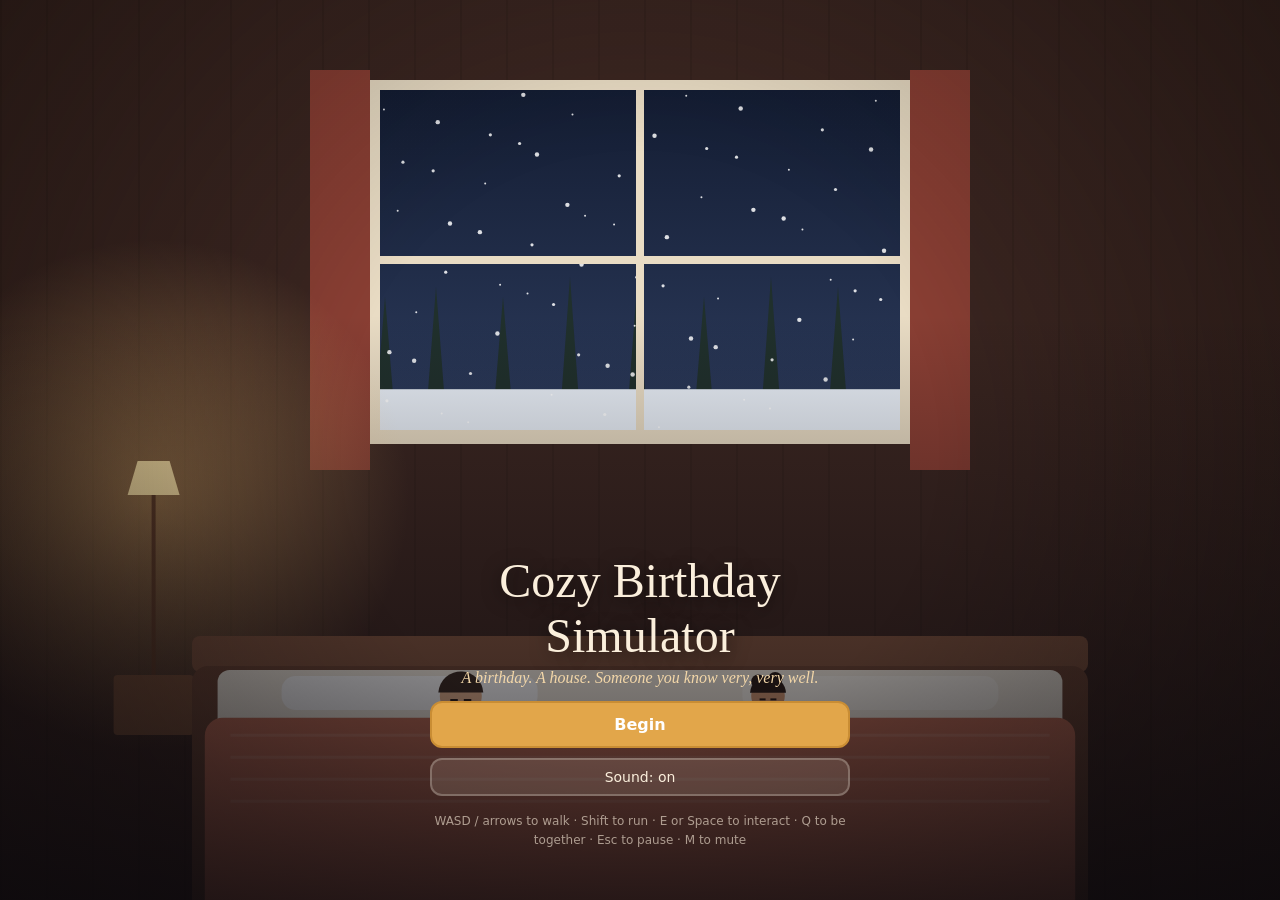
<file: cozy-birthday-simulator/index.html>
<!DOCTYPE html>
<html lang="en">
<head>
<meta charset="UTF-8">
<meta name="viewport" content="width=device-width, initial-scale=1, viewport-fit=cover, user-scalable=no">
<meta name="theme-color" content="#1a1210">
<title>Cozy Birthday Simulator</title>
<link rel="stylesheet" href="style.css">
</head>
<body>
<!-- archive/PAIR_00491.log -->
<div id="app">
  <canvas id="view" aria-label="Game view"></canvas>

  <div id="touch" class="hidden">
    <div id="stickzone"><div id="stick"><div id="knob"></div></div></div>
    <button id="btn-together" aria-label="Together">&#9829;</button>
    <button id="btn-use" aria-label="Use">Use</button>
    <button id="btn-pause" aria-label="Pause">II</button>
  </div>

  <div id="prompt" class="hidden" aria-live="polite"></div>
  <div id="hint"></div>

  <div id="dialogue" class="hidden" role="dialog" aria-live="polite">
    <div class="who"></div>
    <div class="text"></div>
    <div class="more">&#9662;</div>
  </div>
  <div id="choices" class="hidden" role="listbox"></div>
  <div id="together" class="hidden" role="menu"></div>
  <div id="minigame" class="hidden"></div>
  <div id="scrapbook" class="hidden"></div>
  <div id="viewer" class="hidden"></div>
  <div id="card" class="hide"></div>
  <div id="ending" class="hidden"></div>

  <div id="title" class="hidden">
    <div class="title-inner">
      <h1>Cozy Birthday Simulator</h1>
      <p id="title-sub"></p>
      <div id="title-buttons"></div>
      <p class="controls">WASD / arrows to walk &middot; Shift to run &middot; E or Space to interact &middot; Q to be together &middot; Esc to pause &middot; M to mute</p>
      <p id="title-foot"></p>
    </div>
  </div>

  <div id="pause" class="hidden">
    <div class="pause-inner">
      <h2>Paused</h2>
      <button class="btn primary" id="pause-resume">Resume</button>
      <button class="btn quiet" id="pause-sound">Sound: on</button>
      <button class="btn quiet" id="pause-title">Return to title</button>
      <p class="small">Progress is kept from the start of each chapter.</p>
    </div>
  </div>

  <div id="fade"></div>
</div>

<script src="js/config.js"></script>
<script src="js/audio.js"></script>
<script src="js/core.js"></script>
<script src="js/render.js"></script>
<script src="js/draw.js"></script>
<script src="js/ui.js"></script>
<script src="js/world.js"></script>
<script src="js/partner.js"></script>
<script src="js/story.js"></script>
<script src="js/story2.js"></script>
<script src="js/main.js"></script>
</body>
</html>
</file>
<file: cozy-birthday-simulator/style.css>
:root {
  --paper: #fbf4e6;
  --paper-2: #f3e7d0;
  --ink: #3a2a24;
  --ink-soft: #7a6458;
  --amber: #e2a64a;
  --rust: #c46f57;
  --blue: #5b7fa6;
  --night: #141a2c;
  --shadow: 0 10px 30px rgba(20, 10, 5, 0.35);
  --serif: "Iowan Old Style", "Palatino Linotype", Palatino, Georgia, serif;
  --sans: system-ui, -apple-system, "Segoe UI", Roboto, sans-serif;
  --hand: "Segoe Print", "Bradley Hand", "Comic Sans MS", "Chalkboard SE", cursive;
}
* { box-sizing: border-box; }
html, body {
  margin: 0; height: 100%; overflow: hidden;
  background: #1a1210; color: var(--ink);
  font-family: var(--sans);
  -webkit-user-select: none; user-select: none;
  -webkit-tap-highlight-color: transparent;
  overscroll-behavior: none;
}
#app { position: fixed; inset: 0; }
#view { position: absolute; inset: 0; display: block; touch-action: none; }
.hidden { display: none !important; }

/* ---------- prompt & hint ---------- */
#prompt {
  position: absolute; left: 50%; bottom: 22px; transform: translateX(-50%);
  background: rgba(30, 20, 16, 0.72); color: #fbefdc;
  padding: 8px 14px; border-radius: 999px; font-size: 14px; font-weight: 600;
  display: flex; align-items: center; gap: 8px; white-space: nowrap;
  box-shadow: 0 4px 14px rgba(0, 0, 0, 0.25); pointer-events: none;
  backdrop-filter: blur(4px);
}
#prompt .key {
  display: inline-block; min-width: 22px; padding: 2px 6px; margin-right: 6px;
  border-radius: 6px; background: var(--paper); color: var(--ink); font-size: 12px; text-align: center;
}
#prompt .sep { width: 1px; height: 16px; background: rgba(255, 255, 255, 0.25); margin: 0 6px; }
#hint {
  position: absolute; left: 50%; top: 18px; transform: translateX(-50%) translateY(-8px);
  color: #fbefdc; font-size: 14px; text-align: center; max-width: min(90vw, 620px);
  background: rgba(30, 20, 16, 0.55); padding: 7px 14px; border-radius: 10px;
  opacity: 0; transition: opacity 0.6s, transform 0.6s; pointer-events: none;
}
#hint.show { opacity: 1; transform: translateX(-50%); }

/* ---------- dialogue ---------- */
#dialogue {
  position: absolute; left: 50%; bottom: 18px; transform: translateX(-50%);
  width: min(760px, calc(100vw - 24px)); min-height: 96px;
  background: var(--paper); border-radius: 16px; padding: 20px 22px 18px;
  box-shadow: var(--shadow); border: 2px solid #e6d3b3;
  font-size: 18px; line-height: 1.5; cursor: pointer;
  animation: rise 0.18s ease-out;
}
#dialogue .who {
  position: absolute; top: -14px; left: 18px;
  background: var(--amber); color: #fff; font-weight: 700; font-size: 14px;
  padding: 4px 12px; border-radius: 999px; letter-spacing: 0.02em;
  box-shadow: 0 3px 8px rgba(0, 0, 0, 0.2);
}
#dialogue.who-player .who { background: var(--blue); }
#dialogue .text { white-space: pre-wrap; min-height: 1.5em; }
#dialogue .more { position: absolute; right: 16px; bottom: 6px; color: var(--ink-soft); font-size: 14px; animation: bob 1.2s infinite ease-in-out; }
#dialogue.narration { background: rgba(251, 244, 230, 0.94); }
#dialogue.narration .text { font-style: italic; color: #5a463c; font-family: var(--serif); font-size: 19px; }
#dialogue.entity { background: rgba(232, 240, 250, 0.93); border-color: #c7d6e8; }
#dialogue.entity .text { color: #3d4f66; font-family: var(--serif); letter-spacing: 0.04em; font-size: 19px; }
#dialogue.context { opacity: 0.82; cursor: default; }
#dialogue.context .more { display: none; }
@keyframes rise { from { opacity: 0; transform: translate(-50%, 8px); } to { opacity: 1; transform: translate(-50%, 0); } }
@keyframes bob { 50% { transform: translateY(3px); } }

/* ---------- choices ---------- */
#choices {
  position: absolute; left: 50%; bottom: 148px; transform: translateX(-50%);
  width: min(560px, calc(100vw - 24px));
  display: flex; flex-direction: column; gap: 8px;
}
.choice {
  display: flex; align-items: center; gap: 12px; text-align: left;
  background: rgba(251, 244, 230, 0.96); color: var(--ink); border: 2px solid #e6d3b3;
  border-radius: 12px; padding: 11px 14px; font: inherit; font-size: 16px; cursor: pointer;
  box-shadow: 0 4px 12px rgba(0, 0, 0, 0.18); transition: transform 0.1s, border-color 0.1s;
  animation: rise2 0.2s ease-out both;
}
.choice .k { flex: none; width: 22px; height: 22px; border-radius: 6px; background: var(--paper-2); color: var(--ink-soft); font-size: 12px; font-weight: 700; display: grid; place-items: center; }
.choice.on { border-color: var(--amber); transform: translateX(4px); }
.choice.on .k { background: var(--amber); color: #fff; }
@keyframes rise2 { from { opacity: 0; transform: translateY(6px); } to { opacity: 1; transform: none; } }

/* ---------- together ---------- */
#together {
  position: absolute; left: 50%; bottom: 70px; transform: translateX(-50%);
  display: flex; gap: 8px; flex-wrap: wrap; justify-content: center; width: min(760px, calc(100vw - 20px));
}
#together button {
  display: flex; align-items: center; gap: 8px; padding: 10px 14px; border-radius: 14px;
  background: rgba(251, 244, 230, 0.96); border: 2px solid #e6d3b3; color: var(--ink);
  font: inherit; font-weight: 600; cursor: pointer; box-shadow: 0 4px 12px rgba(0, 0, 0, 0.18);
  animation: rise2 0.2s ease-out both;
}
#together button .ic { color: var(--rust); font-size: 16px; }
#together button .k { font-size: 11px; color: var(--ink-soft); background: var(--paper-2); border-radius: 5px; padding: 1px 5px; }
#together button.on { border-color: var(--rust); transform: translateY(-2px); }
body.touch #together button .k, body.touch .choice .k { display: none; }

/* ---------- minigame ---------- */
#minigame {
  position: absolute; left: 50%; top: 50%; transform: translate(-50%, -50%);
  width: min(460px, calc(100vw - 24px)); background: var(--paper); border-radius: 18px;
  padding: 20px; box-shadow: var(--shadow); border: 2px solid #e6d3b3; text-align: center;
}
.mg-title { font-family: var(--serif); font-size: 22px; margin-bottom: 14px; }
.bar { position: relative; height: 26px; border-radius: 13px; background: #e9dcc4; overflow: hidden; }
.bar .zone { position: absolute; top: 0; bottom: 0; background: linear-gradient(90deg, #f2c14e, #e2a64a); opacity: 0.9; }
.bar .needle { position: absolute; top: -2px; bottom: -2px; width: 4px; margin-left: -2px; background: var(--ink); border-radius: 2px; }
.mg-sub { color: var(--ink-soft); font-size: 13px; margin-top: 10px; }
.mg-res { font-family: var(--serif); font-style: italic; min-height: 26px; margin-top: 8px; font-size: 18px; }
.dots { display: flex; gap: 6px; justify-content: center; margin-top: 6px; min-height: 10px; }
.dot { width: 10px; height: 10px; border-radius: 50%; }
.dot.good { background: #e2a64a; } .dot.ok { background: #c9b48c; } .dot.bad { background: #8a6a5a; }

/* ---------- scrapbook ---------- */
#scrapbook, #viewer {
  position: absolute; inset: 0; display: flex; flex-direction: column; align-items: center; justify-content: center;
  background: rgba(20, 12, 8, 0.6); backdrop-filter: blur(2px); padding: 12px; gap: 12px;
}
.book {
  display: flex; background: #8a3f34; padding: 14px; border-radius: 14px; box-shadow: var(--shadow);
  width: min(860px, 100%); gap: 4px;
}
.book .page {
  flex: 1; background: var(--paper); min-height: 300px; padding: 18px; display: flex; flex-direction: column; align-items: center; gap: 14px;
  border-radius: 6px 2px 2px 6px; background-image: repeating-linear-gradient(transparent 0 27px, rgba(150, 120, 90, 0.12) 27px 28px);
}
.book .page.right { border-radius: 2px 6px 6px 2px; }
.polaroid { width: min(260px, 100%); height: auto; background: #fff; padding: 8px 8px 22px; box-shadow: 0 6px 14px rgba(0, 0, 0, 0.22); border-radius: 2px; }
.polaroid.big { width: min(340px, 86vw); }
.cap { font-family: var(--hand); font-size: 16px; color: #4a3a6a; text-align: center; max-width: 320px; line-height: 1.45; }
.cap.note { font-size: 19px; margin-top: 30px; }
#viewer .cap { color: #fbefdc; font-family: var(--serif); font-style: italic; }
.nav { display: flex; align-items: center; gap: 14px; color: #fbefdc; font-family: var(--serif); }
.nav button { width: 42px; height: 42px; border-radius: 50%; border: none; background: var(--paper); color: var(--ink); font-size: 22px; cursor: pointer; box-shadow: var(--shadow); }
.nav button:disabled { opacity: 0.35; }
@media (max-width: 640px) {
  .book { flex-direction: column; max-height: 82vh; overflow: auto; }
  .book .page { min-height: 0; }
  #dialogue { font-size: 16px; padding: 18px 16px 14px; bottom: 150px; }
  #dialogue.narration .text, #dialogue.entity .text { font-size: 17px; }
  #choices { bottom: auto; top: 18%; }
  body.touch #prompt { bottom: 186px; }
}

/* ---------- cards ---------- */
#card {
  position: absolute; inset: 0; display: flex; flex-direction: column; align-items: center; justify-content: center;
  padding: 24px; text-align: center; pointer-events: none; transition: opacity 0.45s;
}
#card.show { pointer-events: auto; opacity: 1; background: rgba(10, 8, 12, 0.35); }
#card.hide { opacity: 0; }
#card p {
  margin: 8px 0; color: #fbefdc; font-family: var(--serif); font-size: clamp(18px, 3.2vw, 26px);
  text-shadow: 0 2px 12px rgba(0, 0, 0, 0.6); max-width: 680px; opacity: 0; animation: cardIn 1s ease forwards;
}
#card.act { background: transparent; }
#card.act p:first-child { font-size: clamp(14px, 2vw, 16px); letter-spacing: 0.4em; color: #f2d6a8; }
#card.act p:last-child { font-size: clamp(26px, 5vw, 42px); }
@keyframes cardIn { from { opacity: 0; transform: translateY(6px); } to { opacity: 1; transform: none; } }

/* ---------- ending ---------- */
#ending {
  position: absolute; inset: 0; display: flex; align-items: center; justify-content: center; padding: 20px;
  background: radial-gradient(ellipse at center, #2c2030 0%, #120c10 80%);
  opacity: 0; transition: opacity 1.2s;
}
#ending.show { opacity: 1; }
.ending-inner { max-width: 620px; text-align: center; color: #fbefdc; }
.ending-name { letter-spacing: 0.35em; text-transform: uppercase; font-size: 13px; color: #d8b98a; margin-bottom: 26px; }
.ending-msg h2 { font-family: var(--serif); font-weight: 400; font-size: clamp(30px, 6vw, 46px); margin: 0 0 18px; }
.ending-msg p { font-family: var(--serif); font-size: clamp(17px, 2.4vw, 20px); line-height: 1.6; margin: 0 0 12px; color: #f3e4cc; }
.ending-msg .sig { font-style: italic; color: #d8b98a; margin-top: 22px; }
.ending-inner.full .ending-msg p { animation: cardIn 1.6s ease both; }
.ending-inner.full .ending-msg p:nth-child(3) { animation-delay: 1.2s; }
.ending-inner.full .ending-msg p:nth-child(4) { animation-delay: 2.4s; }
.ending-inner.full .ending-msg p:nth-child(5) { animation-delay: 3.6s; }
.ending-inner.full .ending-msg p:nth-child(6) { animation-delay: 4.8s; }

/* ---------- buttons, title, pause ---------- */
.btn {
  display: block; width: 100%; padding: 12px 18px; border-radius: 12px; border: 2px solid #e6d3b3;
  background: rgba(251, 244, 230, 0.95); color: var(--ink); font: inherit; font-size: 16px; font-weight: 600; cursor: pointer;
  margin-top: 10px; transition: transform 0.12s, background 0.12s;
}
.btn:hover { transform: translateY(-1px); background: #fff; }
.btn.primary { background: var(--amber); border-color: #c98d34; color: #fff; }
.btn.quiet { background: rgba(251, 244, 230, 0.12); color: #fbefdc; border-color: rgba(251, 244, 230, 0.25); font-weight: 500; font-size: 14px; padding: 9px 14px; }
#ending .btn { width: auto; display: inline-block; margin-top: 30px; padding: 10px 28px; }
#title {
  position: absolute; inset: 0; display: flex; align-items: flex-end; justify-content: center;
  background: linear-gradient(to bottom, rgba(10, 8, 12, 0) 35%, rgba(10, 8, 12, 0.82) 100%);
  padding: 20px 16px 26px;
}
.title-inner { width: min(420px, 100%); text-align: center; }
#title h1 { font-family: var(--serif); font-weight: 400; color: #fbefdc; font-size: clamp(30px, 6.5vw, 48px); margin: 0 0 6px; text-shadow: 0 3px 18px rgba(0, 0, 0, 0.6); }
#title-sub { color: #f2d6a8; font-family: var(--serif); font-style: italic; margin: 0 0 14px; }
#title .controls { color: rgba(251, 239, 220, 0.6); font-size: 12px; margin-top: 16px; line-height: 1.6; }
body.touch #title .controls { display: none; }
#title-foot { color: rgba(251, 239, 220, 0.45); font-size: 12px; margin: 6px 0 0; min-height: 1em; }
#pause { position: absolute; inset: 0; display: flex; align-items: center; justify-content: center; background: rgba(10, 8, 12, 0.6); }
.pause-inner { width: min(340px, calc(100vw - 32px)); text-align: center; }
.pause-inner h2 { font-family: var(--serif); font-weight: 400; color: #fbefdc; }
.pause-inner .small { color: rgba(251, 239, 220, 0.55); font-size: 12px; margin-top: 14px; }

/* ---------- fade ---------- */
#fade { position: absolute; inset: 0; background: #000; opacity: 0; pointer-events: none; }

/* ---------- touch controls ---------- */
#touch { position: absolute; inset: 0; pointer-events: none; }
#stickzone { position: absolute; left: 0; bottom: 0; width: 55%; height: 60%; pointer-events: auto; touch-action: none; }
#stick { position: absolute; width: 110px; height: 110px; border-radius: 50%; border: 2px solid rgba(255, 255, 255, 0.25); background: rgba(255, 255, 255, 0.06); opacity: 0; transition: opacity 0.15s; left: 30px; bottom: 30px; }
#stick.on { opacity: 1; }
#knob { position: absolute; left: 50%; top: 50%; width: 46px; height: 46px; margin: -23px 0 0 -23px; border-radius: 50%; background: rgba(251, 244, 230, 0.75); }
#touch button { position: absolute; pointer-events: auto; border: none; border-radius: 50%; font: inherit; font-weight: 700; box-shadow: var(--shadow); touch-action: none; }
#btn-use { right: calc(20px + env(safe-area-inset-right)); bottom: calc(26px + env(safe-area-inset-bottom)); width: 76px; height: 76px; background: rgba(251, 244, 230, 0.92); color: var(--ink); font-size: 16px; }
#btn-together { right: calc(108px + env(safe-area-inset-right)); bottom: calc(40px + env(safe-area-inset-bottom)); width: 58px; height: 58px; background: rgba(196, 111, 87, 0.92); color: #fff; font-size: 22px; }
#btn-pause { right: calc(14px + env(safe-area-inset-right)); top: calc(14px + env(safe-area-inset-top)); width: 40px; height: 40px; background: rgba(30, 20, 16, 0.55); color: #fbefdc; font-size: 13px; }
</file>
